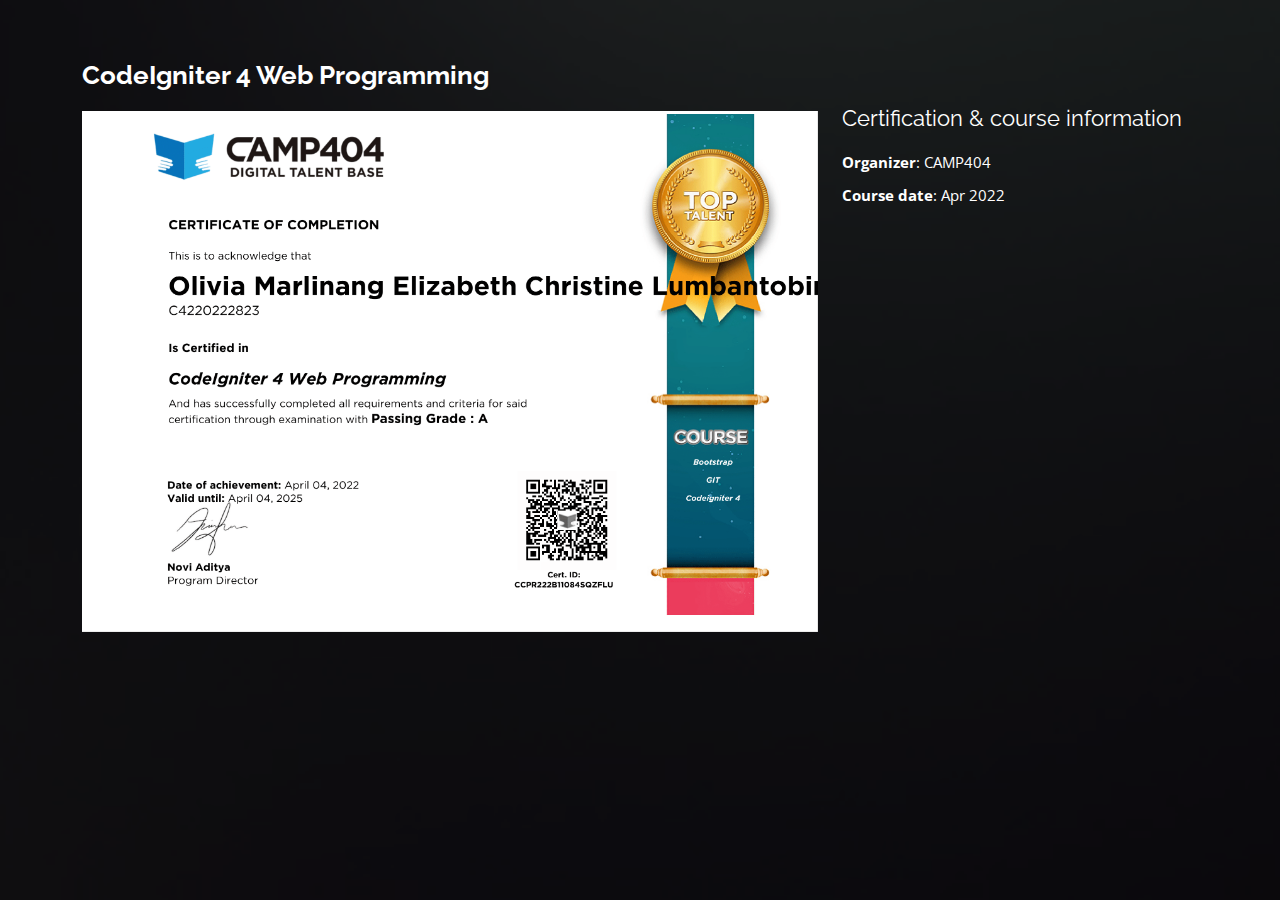
<file: cert-detail-camp404-ci4.html>
<!DOCTYPE html>
<html lang="en">

<head>
  <meta charset="utf-8">
  <meta content="width=device-width, initial-scale=1.0" name="viewport">

  <title>Certification &amp; Course Details - CodeIgniter 4 Web Programming</title>
  <meta content="" name="description">
  <meta content="" name="keywords">

  <!-- Favicons -->
  <link href="assets/img/user.png" rel="icon">

  <!-- Google Fonts -->
  <link href="https://fonts.googleapis.com/css?family=Open+Sans:300,300i,400,400i,600,600i,700,700i|Raleway:300,300i,400,400i,500,500i,600,600i,700,700i|Poppins:300,300i,400,400i,500,500i,600,600i,700,700i" rel="stylesheet">

  <!-- Vendor CSS Files -->
  <link href="assets/vendor/bootstrap/css/bootstrap.min.css" rel="stylesheet">
  <link href="assets/vendor/bootstrap-icons/bootstrap-icons.css" rel="stylesheet">
  <link href="assets/vendor/boxicons/css/boxicons.min.css" rel="stylesheet">
  <link href="assets/vendor/glightbox/css/glightbox.min.css" rel="stylesheet">
  <link href="assets/vendor/remixicon/remixicon.css" rel="stylesheet">
  <link href="assets/vendor/swiper/swiper-bundle.min.css" rel="stylesheet">

  <!-- Template Main CSS File -->
  <link href="assets/css/style.css" rel="stylesheet">

</head>

<body>

  <main id="main">

    <!-- ======= certification Details ======= -->
    <div id="certification-details" class="certification-details">
      <div class="container">

        <div class="row">

          <div class="col-lg-8">
            <h2 class="certification-title">CodeIgniter 4 Web Programming</h2>

            <div class="certification-details-slider swiper">
              <div class="swiper-wrapper align-items-center">

                <div class="swiper-slide">
                  <img src="assets/img/certification/ci4-web-prog.png" alt="" style="width: 100%;">
                </div>

              </div>
              <div class="swiper-pagination"></div>
            </div>

          </div>

          <div class="col-lg-4 certification-info">
            <h3>Certification &amp; course information</h3>
            <ul>
              <li><strong>Organizer</strong>: CAMP404</li>
              <li><strong>Course date</strong>: Apr 2022</li>
            </ul>
          </div>

        </div>

      </div>
    </div><!-- End certification Details -->

  </main><!-- End #main -->

  <div class="credits">
    
  </div>

  <!-- Vendor JS Files -->
  <script src="assets/vendor/purecounter/purecounter_vanilla.js"></script>
  <script src="assets/vendor/bootstrap/js/bootstrap.bundle.min.js"></script>
  <script src="assets/vendor/glightbox/js/glightbox.min.js"></script>
  <script src="assets/vendor/isotope-layout/isotope.pkgd.min.js"></script>
  <script src="assets/vendor/swiper/swiper-bundle.min.js"></script>
  <script src="assets/vendor/waypoints/noframework.waypoints.js"></script>
  <script src="assets/vendor/php-email-form/validate.js"></script>

  <!-- Template Main JS File -->
  <script src="assets/js/main.js"></script>

</body>

</html>
</file>
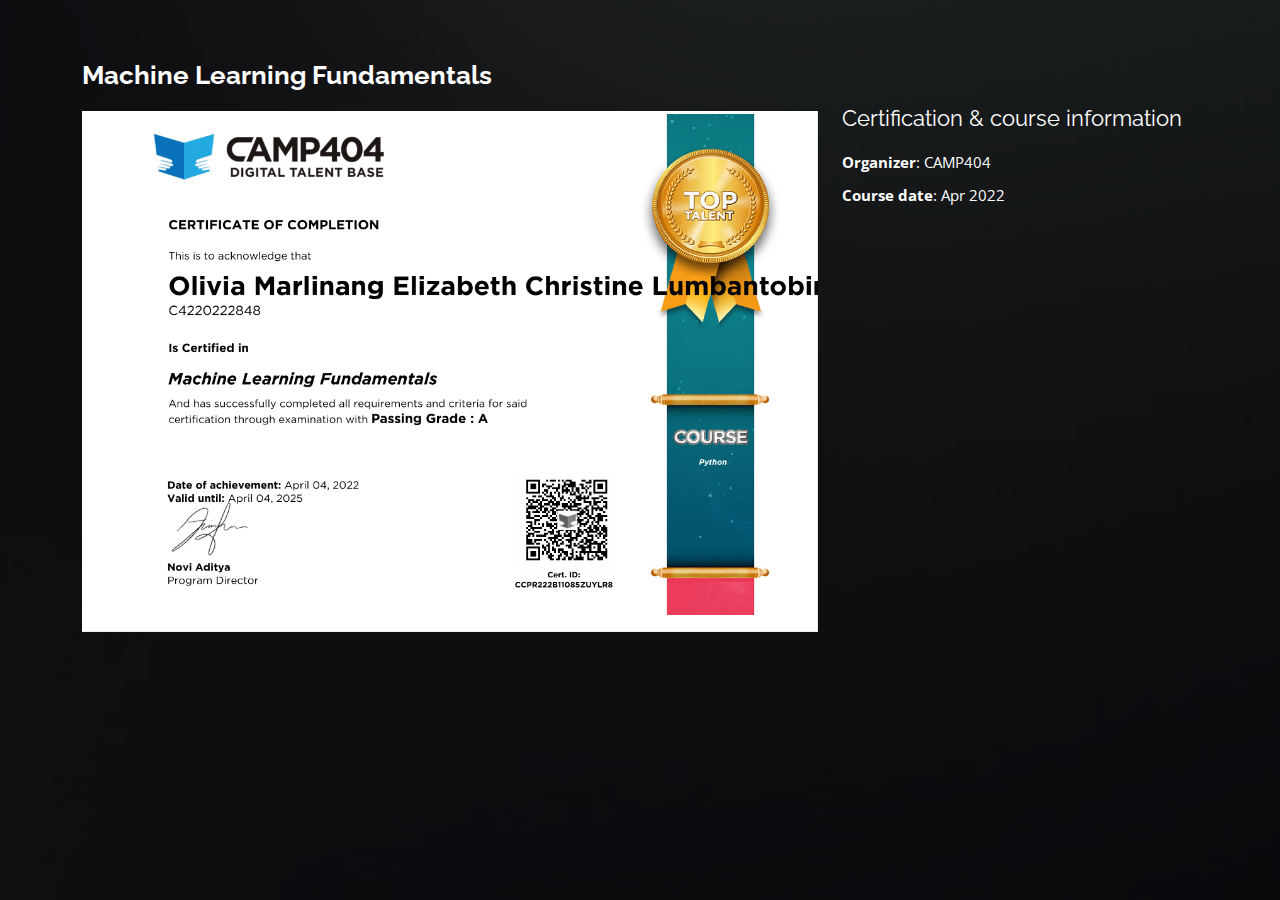
<file: cert-detail-camp404-ml-fund.html>
<!DOCTYPE html>
<html lang="en">

<head>
  <meta charset="utf-8">
  <meta content="width=device-width, initial-scale=1.0" name="viewport">

  <title>Certification &amp; Course Details - Machine Learning Fundamentals</title>
  <meta content="" name="description">
  <meta content="" name="keywords">

  <!-- Favicons -->
  <link href="assets/img/user.png" rel="icon">

  <!-- Google Fonts -->
  <link href="https://fonts.googleapis.com/css?family=Open+Sans:300,300i,400,400i,600,600i,700,700i|Raleway:300,300i,400,400i,500,500i,600,600i,700,700i|Poppins:300,300i,400,400i,500,500i,600,600i,700,700i" rel="stylesheet">

  <!-- Vendor CSS Files -->
  <link href="assets/vendor/bootstrap/css/bootstrap.min.css" rel="stylesheet">
  <link href="assets/vendor/bootstrap-icons/bootstrap-icons.css" rel="stylesheet">
  <link href="assets/vendor/boxicons/css/boxicons.min.css" rel="stylesheet">
  <link href="assets/vendor/glightbox/css/glightbox.min.css" rel="stylesheet">
  <link href="assets/vendor/remixicon/remixicon.css" rel="stylesheet">
  <link href="assets/vendor/swiper/swiper-bundle.min.css" rel="stylesheet">

  <!-- Template Main CSS File -->
  <link href="assets/css/style.css" rel="stylesheet">

</head>

<body>

  <main id="main">

    <!-- ======= certification Details ======= -->
    <div id="certification-details" class="certification-details">
      <div class="container">

        <div class="row">

          <div class="col-lg-8">
            <h2 class="certification-title">Machine Learning Fundamentals</h2>

            <div class="certification-details-slider swiper">
              <div class="swiper-wrapper align-items-center">

                <div class="swiper-slide">
                  <img src="assets/img/certification/ml-fundamentals.png" alt="" style="width: 100%;">
                </div>

              </div>
              <div class="swiper-pagination"></div>
            </div>

          </div>

          <div class="col-lg-4 certification-info">
            <h3>Certification &amp; course information</h3>
            <ul>
              <li><strong>Organizer</strong>: CAMP404</li>
              <li><strong>Course date</strong>: Apr 2022</li>
            </ul>
          </div>

        </div>

      </div>
    </div><!-- End certification Details -->

  </main><!-- End #main -->

  <div class="credits">
    
  </div>

  <!-- Vendor JS Files -->
  <script src="assets/vendor/purecounter/purecounter_vanilla.js"></script>
  <script src="assets/vendor/bootstrap/js/bootstrap.bundle.min.js"></script>
  <script src="assets/vendor/glightbox/js/glightbox.min.js"></script>
  <script src="assets/vendor/isotope-layout/isotope.pkgd.min.js"></script>
  <script src="assets/vendor/swiper/swiper-bundle.min.js"></script>
  <script src="assets/vendor/waypoints/noframework.waypoints.js"></script>
  <script src="assets/vendor/php-email-form/validate.js"></script>

  <!-- Template Main JS File -->
  <script src="assets/js/main.js"></script>

</body>

</html>
</file>
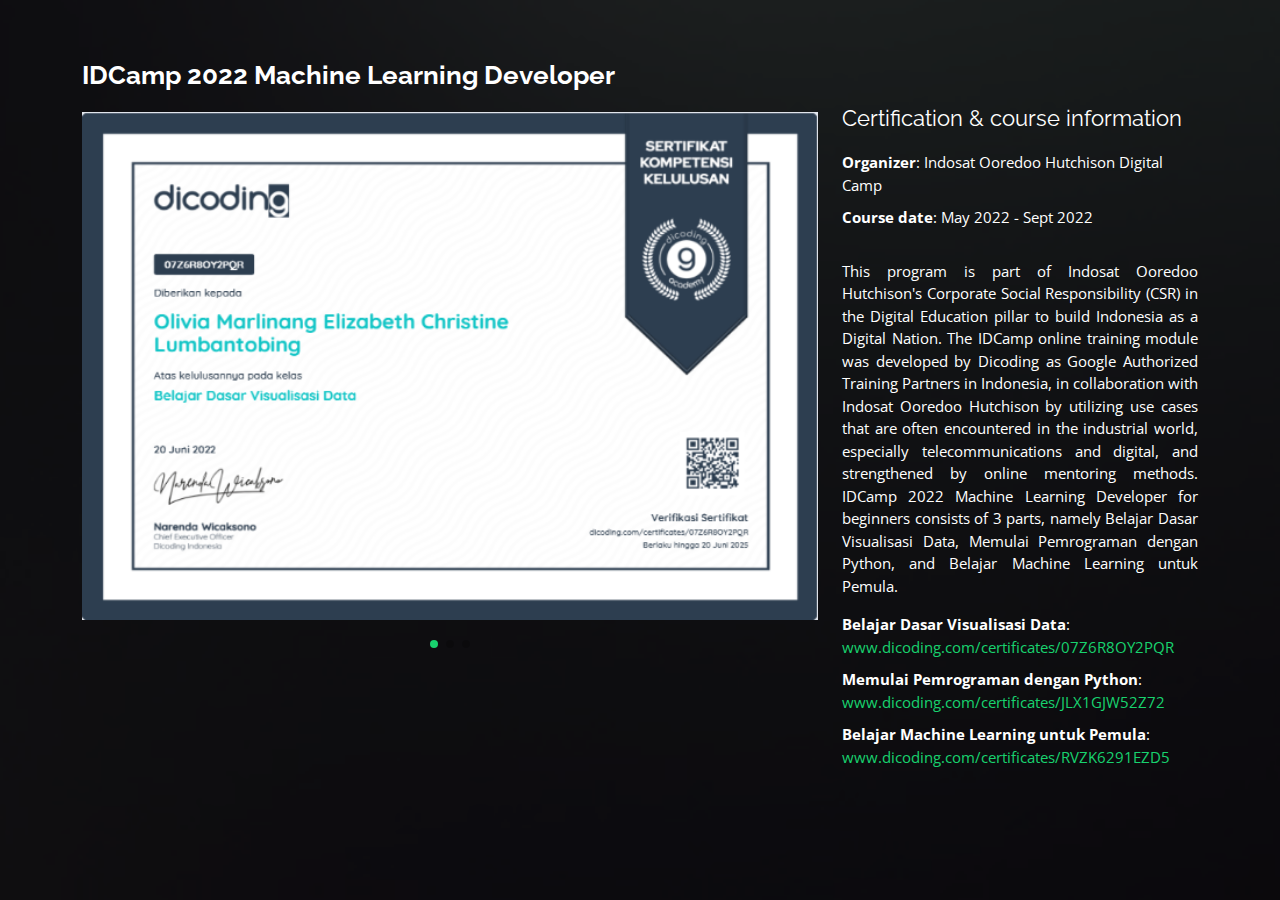
<file: cert-detail-idcampML.html>
<!DOCTYPE html>
<html lang="en">

<head>
  <meta charset="utf-8">
  <meta content="width=device-width, initial-scale=1.0" name="viewport">

  <title>Certification &amp; Course Details - IDCamp 2022 Machine Learning Developer</title>
  <meta content="" name="description">
  <meta content="" name="keywords">

  <!-- Favicons -->
  <link href="assets/img/user.png" rel="icon">

  <!-- Google Fonts -->
  <link href="https://fonts.googleapis.com/css?family=Open+Sans:300,300i,400,400i,600,600i,700,700i|Raleway:300,300i,400,400i,500,500i,600,600i,700,700i|Poppins:300,300i,400,400i,500,500i,600,600i,700,700i" rel="stylesheet">

  <!-- Vendor CSS Files -->
  <link href="assets/vendor/bootstrap/css/bootstrap.min.css" rel="stylesheet">
  <link href="assets/vendor/bootstrap-icons/bootstrap-icons.css" rel="stylesheet">
  <link href="assets/vendor/boxicons/css/boxicons.min.css" rel="stylesheet">
  <link href="assets/vendor/glightbox/css/glightbox.min.css" rel="stylesheet">
  <link href="assets/vendor/remixicon/remixicon.css" rel="stylesheet">
  <link href="assets/vendor/swiper/swiper-bundle.min.css" rel="stylesheet">

  <!-- Template Main CSS File -->
  <link href="assets/css/style.css" rel="stylesheet">

</head>

<body>

  <main id="main">

    <!-- ======= certification Details ======= -->
    <div id="certification-details" class="certification-details">
      <div class="container">

        <div class="row">

          <div class="col-lg-8">
            <h2 class="certification-title">IDCamp 2022 Machine Learning Developer</h2>

            <div class="certification-details-slider swiper">
              <div class="swiper-wrapper align-items-center">

                <div class="swiper-slide">
                  <img src="assets/img/certification/belajar-dasar-visualisasi-data.png" alt="" style="width: 100%;">
                </div>

                <div class="swiper-slide">
                  <img src="assets/img/certification/memulai-pemrograman-dengan-python.png" alt="" style="width: 100%;">
                </div>

                <div class="swiper-slide">
                  <img src="assets/img/certification/belajar-machine-learning-untuk-pemula.png" alt="" style="width: 100%;">
                </div>

              </div>
              <div class="swiper-pagination"></div>
            </div>

          </div>

          <div class="col-lg-4 certification-info">
            <h3>Certification &amp; course information</h3>
            <ul>
              <li><strong>Organizer</strong>: Indosat Ooredoo Hutchison Digital Camp</li>
              <li><strong>Course date</strong>: May 2022 - Sept 2022</li>
            </ul>

            <p>
              This program is part of Indosat Ooredoo Hutchison's Corporate Social Responsibility (CSR) in the Digital Education pillar to build Indonesia as a Digital Nation. The IDCamp online training module was developed by Dicoding as Google Authorized Training Partners in Indonesia, in collaboration with Indosat Ooredoo Hutchison by utilizing use cases that are often encountered in the industrial world, especially telecommunications and digital, and strengthened by online mentoring methods.
              IDCamp 2022 Machine Learning Developer for beginners consists of 3 parts, namely Belajar Dasar Visualisasi Data, Memulai Pemrograman dengan Python, and Belajar Machine Learning untuk Pemula. 
              <ul>
                <li><strong>Belajar Dasar Visualisasi Data</strong>: <a href="https://www.dicoding.com/certificates/07Z6R8OY2PQR">www.dicoding.com/certificates/07Z6R8OY2PQR</a></li>
                <li><strong>Memulai Pemrograman dengan Python</strong>: <a href="https://www.dicoding.com/certificates/JLX1GJW52Z72">www.dicoding.com/certificates/JLX1GJW52Z72</a></li>
                <li><strong>Belajar Machine Learning untuk Pemula</strong>: <a href="https://www.dicoding.com/certificates/RVZK6291EZD5">www.dicoding.com/certificates/RVZK6291EZD5</a></li>
              </ul>
            </p>
          </div>

        </div>

      </div>
    </div><!-- End certification Details -->

  </main><!-- End #main -->

  <div class="credits">
    
  </div>

  <!-- Vendor JS Files -->
  <script src="assets/vendor/purecounter/purecounter_vanilla.js"></script>
  <script src="assets/vendor/bootstrap/js/bootstrap.bundle.min.js"></script>
  <script src="assets/vendor/glightbox/js/glightbox.min.js"></script>
  <script src="assets/vendor/isotope-layout/isotope.pkgd.min.js"></script>
  <script src="assets/vendor/swiper/swiper-bundle.min.js"></script>
  <script src="assets/vendor/waypoints/noframework.waypoints.js"></script>
  <script src="assets/vendor/php-email-form/validate.js"></script>

  <!-- Template Main JS File -->
  <script src="assets/js/main.js"></script>

</body>

</html>
</file>
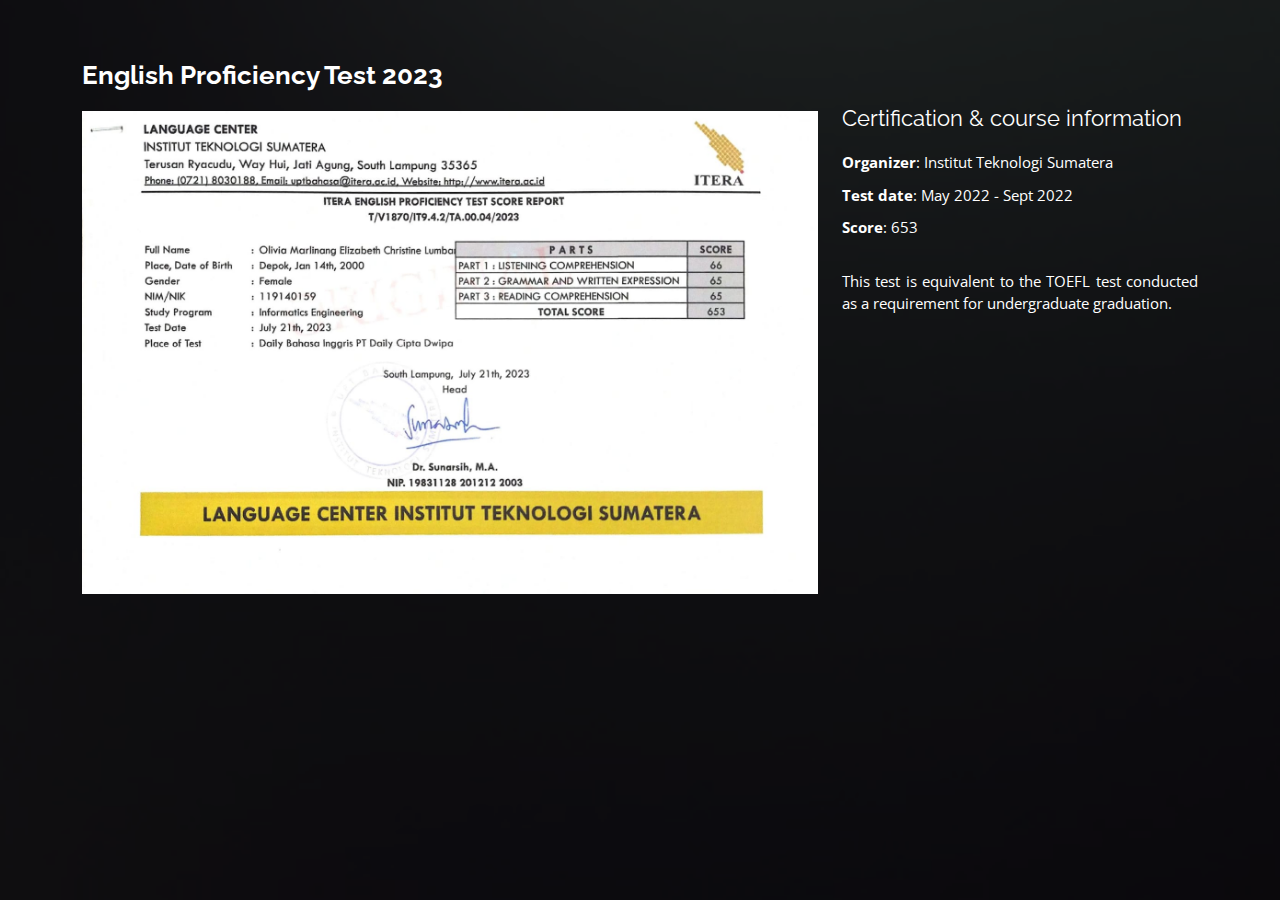
<file: cert-detail-toefl.html>
<!DOCTYPE html>
<html lang="en">

<head>
  <meta charset="utf-8">
  <meta content="width=device-width, initial-scale=1.0" name="viewport">

  <title>Certification &amp; Course Details - English Proficiency Test 2023</title>
  <meta content="" name="description">
  <meta content="" name="keywords">

  <!-- Favicons -->
  <link href="assets/img/user.png" rel="icon">

  <!-- Google Fonts -->
  <link href="https://fonts.googleapis.com/css?family=Open+Sans:300,300i,400,400i,600,600i,700,700i|Raleway:300,300i,400,400i,500,500i,600,600i,700,700i|Poppins:300,300i,400,400i,500,500i,600,600i,700,700i" rel="stylesheet">

  <!-- Vendor CSS Files -->
  <link href="assets/vendor/bootstrap/css/bootstrap.min.css" rel="stylesheet">
  <link href="assets/vendor/bootstrap-icons/bootstrap-icons.css" rel="stylesheet">
  <link href="assets/vendor/boxicons/css/boxicons.min.css" rel="stylesheet">
  <link href="assets/vendor/glightbox/css/glightbox.min.css" rel="stylesheet">
  <link href="assets/vendor/remixicon/remixicon.css" rel="stylesheet">
  <link href="assets/vendor/swiper/swiper-bundle.min.css" rel="stylesheet">

  <!-- Template Main CSS File -->
  <link href="assets/css/style.css" rel="stylesheet">

</head>

<body>

  <main id="main">

    <!-- ======= certification Details ======= -->
    <div id="certification-details" class="certification-details">
      <div class="container">

        <div class="row">

          <div class="col-lg-8">
            <h2 class="certification-title">English Proficiency Test 2023</h2>

            <div class="certification-details-slider swiper">
              <div class="swiper-wrapper align-items-center">

                <div class="swiper-slide">
                  <img src="assets/img/certification/english-proficiency-test-2023.jpeg" alt="" style="width: 100%;">
                </div>

              </div>
              <div class="swiper-pagination"></div>
            </div>

          </div>

          <div class="col-lg-4 certification-info">
            <h3>Certification &amp; course information</h3>
            <ul>
              <li><strong>Organizer</strong>: Institut Teknologi Sumatera</li>
              <li><strong>Test date</strong>: May 2022 - Sept 2022</li>
              <li><strong>Score</strong>: 653</li>
            </ul>

            <p>
              This test is equivalent to the TOEFL test conducted as a requirement for undergraduate graduation.
            </p>
          </div>

        </div>

      </div>
    </div><!-- End certification Details -->

  </main><!-- End #main -->

  <div class="credits">
    
  </div>

  <!-- Vendor JS Files -->
  <script src="assets/vendor/purecounter/purecounter_vanilla.js"></script>
  <script src="assets/vendor/bootstrap/js/bootstrap.bundle.min.js"></script>
  <script src="assets/vendor/glightbox/js/glightbox.min.js"></script>
  <script src="assets/vendor/isotope-layout/isotope.pkgd.min.js"></script>
  <script src="assets/vendor/swiper/swiper-bundle.min.js"></script>
  <script src="assets/vendor/waypoints/noframework.waypoints.js"></script>
  <script src="assets/vendor/php-email-form/validate.js"></script>

  <!-- Template Main JS File -->
  <script src="assets/js/main.js"></script>

</body>

</html>
</file>
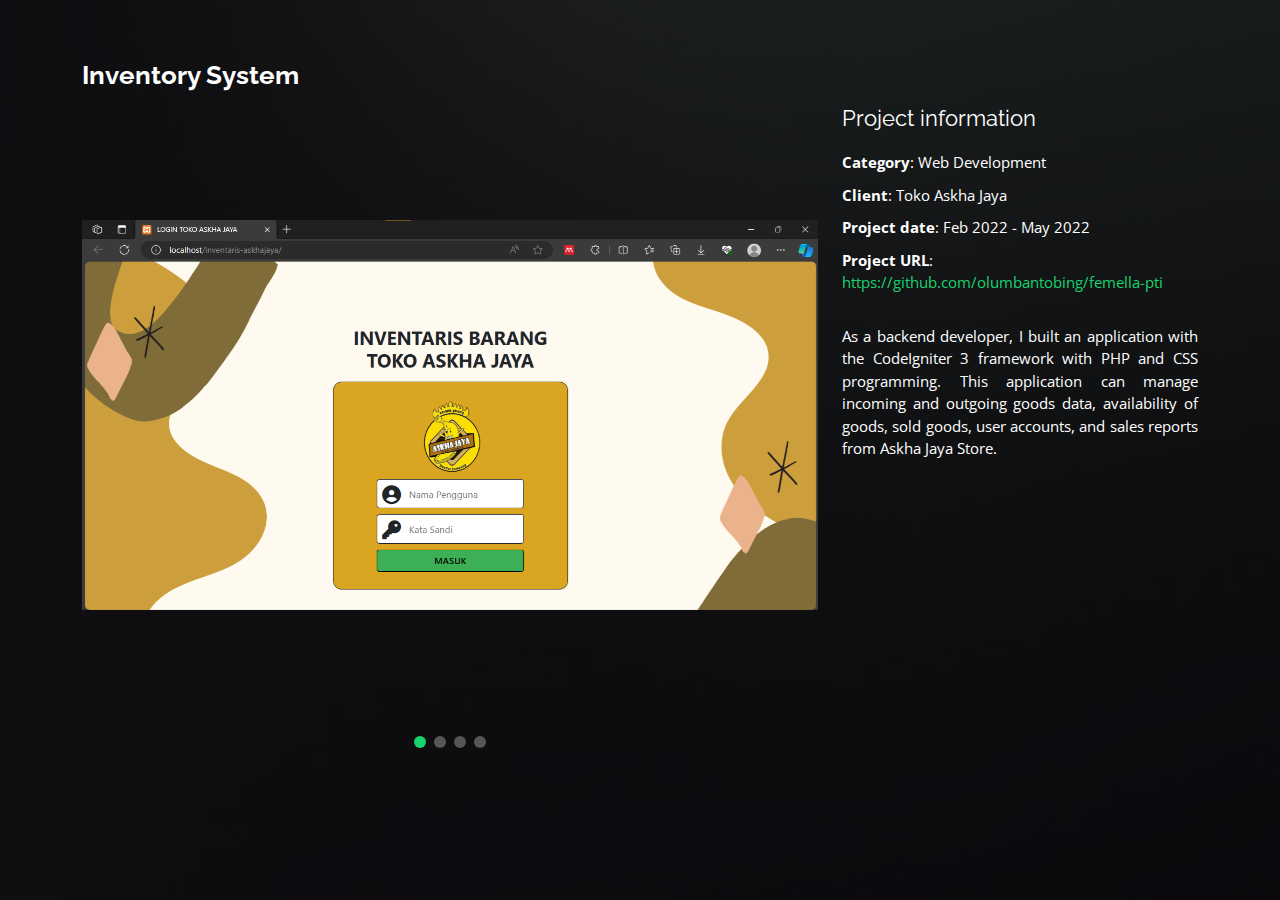
<file: port-detail-askha.html>
<!DOCTYPE html>
<html lang="en">

<head>
  <meta charset="utf-8">
  <meta content="width=device-width, initial-scale=1.0" name="viewport">

  <title>Portfolio Details - Inventory System</title>
  <meta content="" name="description">
  <meta content="" name="keywords">

  <!-- Favicons -->
  <link href="assets/img/favicon.png" rel="icon">
  <link href="assets/img/apple-touch-icon.png" rel="apple-touch-icon">

  <!-- Google Fonts -->
  <link href="https://fonts.googleapis.com/css?family=Open+Sans:300,300i,400,400i,600,600i,700,700i|Raleway:300,300i,400,400i,500,500i,600,600i,700,700i|Poppins:300,300i,400,400i,500,500i,600,600i,700,700i" rel="stylesheet">

  <!-- Vendor CSS Files -->
  <link href="assets/vendor/bootstrap/css/bootstrap.min.css" rel="stylesheet">
  <link href="assets/vendor/bootstrap-icons/bootstrap-icons.css" rel="stylesheet">
  <link href="assets/vendor/boxicons/css/boxicons.min.css" rel="stylesheet">
  <link href="assets/vendor/glightbox/css/glightbox.min.css" rel="stylesheet">
  <link href="assets/vendor/remixicon/remixicon.css" rel="stylesheet">
  <link href="assets/vendor/swiper/swiper-bundle.min.css" rel="stylesheet">

  <!-- Template Main CSS File -->
  <link href="assets/css/style.css" rel="stylesheet">

</head>

<body>

  <main id="main">

    <!-- ======= Portfolio Details ======= -->
    <div id="portfolio-details" class="portfolio-details">
      <div class="container">

        <div class="row">

          <div class="col-lg-8">
            <h2 class="portfolio-title">Inventory System</h2>

            <div class="portfolio-details-slider swiper">
              <div class="swiper-wrapper align-items-center">

                <div class="swiper-slide">
                  <img src="assets/img/portfolio/portfolio-askha.png" alt="" style="width: 100%;">
                </div>

                <div class="swiper-slide">
                  <img src="assets/img/portfolio/portfolio-askha-det-1.png" alt="" style="width: 100%;">
                </div>

                <div class="swiper-slide">
                  <img src="assets/img/portfolio/portfolio-askha-det-2.png" alt="" style="width: 100%;">
                </div>

                <div class="swiper-slide">
                  <img src="assets/img/portfolio/portfolio-askha-det-3.png" alt="" style="width: 100%;">
                </div>

              </div>
              <div class="swiper-pagination"></div>
            </div>

          </div>

          <div class="col-lg-4 portfolio-info">
            <h3>Project information</h3>
            <ul>
              <li><strong>Category</strong>: Web Development</li>
              <li><strong>Client</strong>: Toko Askha Jaya</li>
              <li><strong>Project date</strong>: Feb 2022 - May 2022</li>
              <li><strong>Project URL</strong>: <a href="#">https://github.com/olumbantobing/femella-pti</a></li>
            </ul>

            <p>
                As a backend developer, I built an application with the CodeIgniter 3 framework with PHP and CSS 
                programming. This application can manage incoming and outgoing goods data, availability of goods, 
                sold goods, user accounts, and sales reports from Askha Jaya Store.
            </p>
          </div>

        </div>

      </div>
    </div><!-- End Portfolio Details -->

  </main><!-- End #main -->

  <div class="credits">
    
  </div>

  <!-- Vendor JS Files -->
  <script src="assets/vendor/purecounter/purecounter_vanilla.js"></script>
  <script src="assets/vendor/bootstrap/js/bootstrap.bundle.min.js"></script>
  <script src="assets/vendor/glightbox/js/glightbox.min.js"></script>
  <script src="assets/vendor/isotope-layout/isotope.pkgd.min.js"></script>
  <script src="assets/vendor/swiper/swiper-bundle.min.js"></script>
  <script src="assets/vendor/waypoints/noframework.waypoints.js"></script>
  <script src="assets/vendor/php-email-form/validate.js"></script>

  <!-- Template Main JS File -->
  <script src="assets/js/main.js"></script>

</body>

</html>
</file>
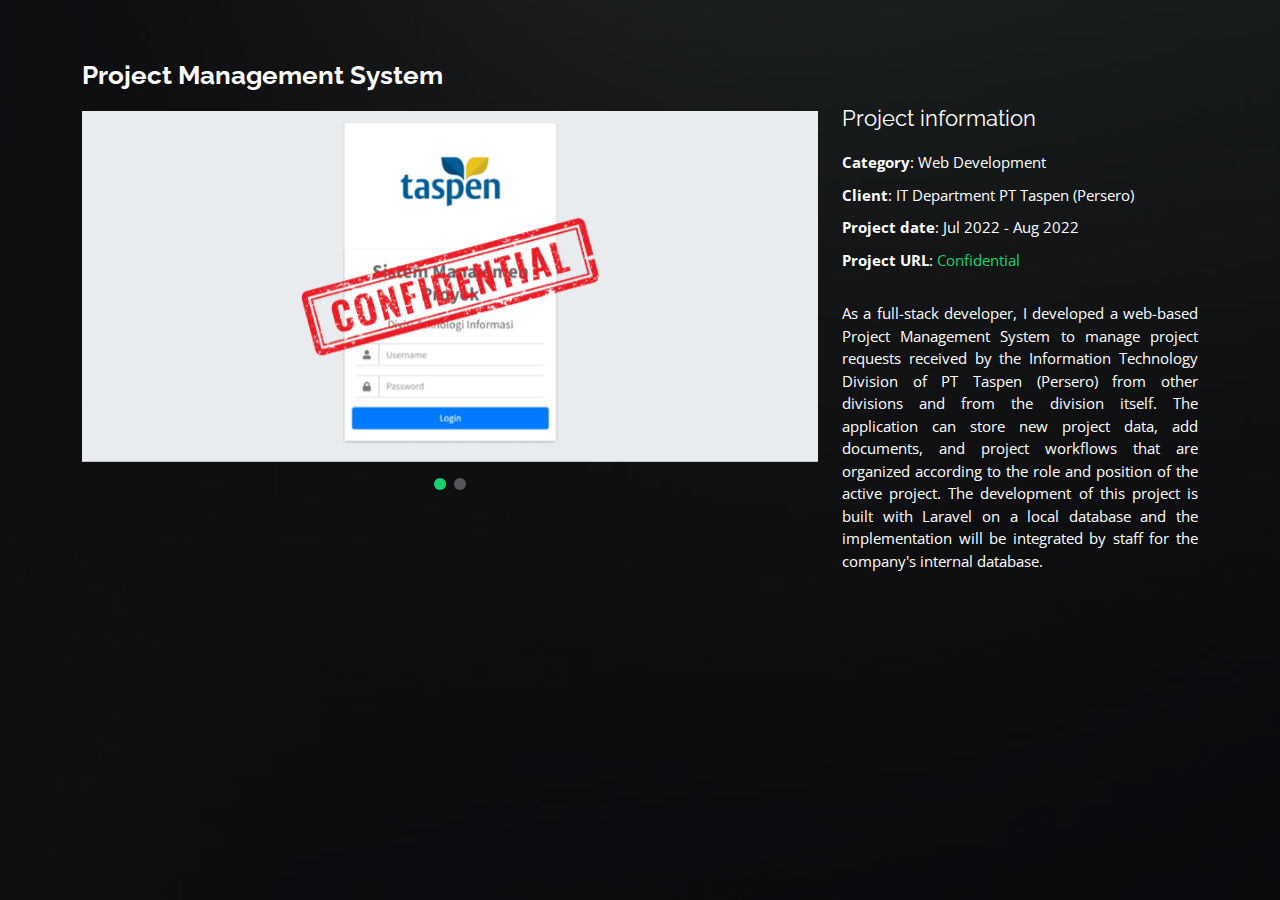
<file: port-detail-taspen.html>
<!DOCTYPE html>
<html lang="en">

<head>
  <meta charset="utf-8">
  <meta content="width=device-width, initial-scale=1.0" name="viewport">

  <title>Portfolio Details - Project Management System</title>
  <meta content="" name="description">
  <meta content="" name="keywords">

  <!-- Favicons -->
  <link href="assets/img/favicon.png" rel="icon">
  <link href="assets/img/apple-touch-icon.png" rel="apple-touch-icon">

  <!-- Google Fonts -->
  <link href="https://fonts.googleapis.com/css?family=Open+Sans:300,300i,400,400i,600,600i,700,700i|Raleway:300,300i,400,400i,500,500i,600,600i,700,700i|Poppins:300,300i,400,400i,500,500i,600,600i,700,700i" rel="stylesheet">

  <!-- Vendor CSS Files -->
  <link href="assets/vendor/bootstrap/css/bootstrap.min.css" rel="stylesheet">
  <link href="assets/vendor/bootstrap-icons/bootstrap-icons.css" rel="stylesheet">
  <link href="assets/vendor/boxicons/css/boxicons.min.css" rel="stylesheet">
  <link href="assets/vendor/glightbox/css/glightbox.min.css" rel="stylesheet">
  <link href="assets/vendor/remixicon/remixicon.css" rel="stylesheet">
  <link href="assets/vendor/swiper/swiper-bundle.min.css" rel="stylesheet">

  <!-- Template Main CSS File -->
  <link href="assets/css/style.css" rel="stylesheet">

</head>

<body>

  <main id="main">

    <!-- ======= Portfolio Details ======= -->
    <div id="portfolio-details" class="portfolio-details">
      <div class="container">

        <div class="row">

          <div class="col-lg-8">
            <h2 class="portfolio-title">Project Management System</h2>

            <div class="portfolio-details-slider swiper">
              <div class="swiper-wrapper align-items-center">

                <div class="swiper-slide">
                  <img src="assets/img/portfolio/portfolio-taspen.png" alt="" style="width: 100%;">
                </div>

                <div class="swiper-slide">
                  <img src="assets/img/portfolio/portfolio-taspen-det-1.png" alt="" style="width: 100%;">
                </div>
                
              </div>
              <div class="swiper-pagination"></div>
            </div>

          </div>

          <div class="col-lg-4 portfolio-info">
            <h3>Project information</h3>
            <ul>
              <li><strong>Category</strong>: Web Development</li>
              <li><strong>Client</strong>: IT Department PT Taspen (Persero)</li>
              <li><strong>Project date</strong>: Jul 2022 - Aug 2022</li>
              <li><strong>Project URL</strong>: <a href="#">Confidential</a></li>
            </ul>

            <p>
                As a full-stack developer, I developed a web-based Project Management System to manage project 
requests received by the Information Technology Division of PT Taspen (Persero) from other 
divisions and from the division itself. The application can store new project data, add documents, 
and project workflows that are organized according to the role and position of the active project. The 
development of this project is built with Laravel on a local database and the implementation will be 
integrated by staff for the company's internal database.
            </p>
          </div>

        </div>

      </div>
    </div><!-- End Portfolio Details -->

  </main><!-- End #main -->

  <div class="credits">
    
  </div>

  <!-- Vendor JS Files -->
  <script src="assets/vendor/purecounter/purecounter_vanilla.js"></script>
  <script src="assets/vendor/bootstrap/js/bootstrap.bundle.min.js"></script>
  <script src="assets/vendor/glightbox/js/glightbox.min.js"></script>
  <script src="assets/vendor/isotope-layout/isotope.pkgd.min.js"></script>
  <script src="assets/vendor/swiper/swiper-bundle.min.js"></script>
  <script src="assets/vendor/waypoints/noframework.waypoints.js"></script>
  <script src="assets/vendor/php-email-form/validate.js"></script>

  <!-- Template Main JS File -->
  <script src="assets/js/main.js"></script>

</body>

</html>
</file>
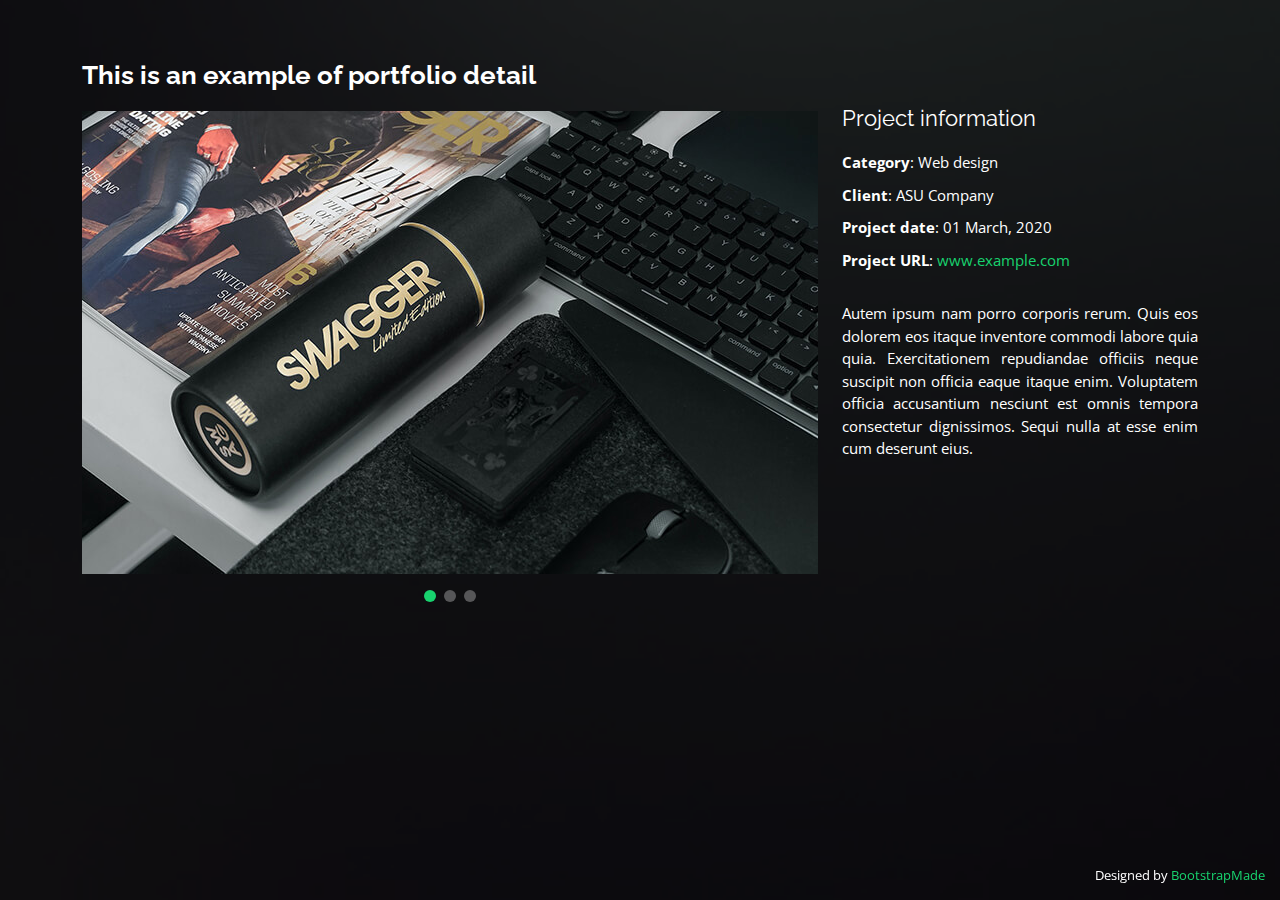
<file: portfolio-details.html>
<!DOCTYPE html>
<html lang="en">

<head>
  <meta charset="utf-8">
  <meta content="width=device-width, initial-scale=1.0" name="viewport">

  <title>Portfolio Details - Personal Bootstrap Template</title>
  <meta content="" name="description">
  <meta content="" name="keywords">

  <!-- Favicons -->
  <link href="assets/img/favicon.png" rel="icon">
  <link href="assets/img/apple-touch-icon.png" rel="apple-touch-icon">

  <!-- Google Fonts -->
  <link href="https://fonts.googleapis.com/css?family=Open+Sans:300,300i,400,400i,600,600i,700,700i|Raleway:300,300i,400,400i,500,500i,600,600i,700,700i|Poppins:300,300i,400,400i,500,500i,600,600i,700,700i" rel="stylesheet">

  <!-- Vendor CSS Files -->
  <link href="assets/vendor/bootstrap/css/bootstrap.min.css" rel="stylesheet">
  <link href="assets/vendor/bootstrap-icons/bootstrap-icons.css" rel="stylesheet">
  <link href="assets/vendor/boxicons/css/boxicons.min.css" rel="stylesheet">
  <link href="assets/vendor/glightbox/css/glightbox.min.css" rel="stylesheet">
  <link href="assets/vendor/remixicon/remixicon.css" rel="stylesheet">
  <link href="assets/vendor/swiper/swiper-bundle.min.css" rel="stylesheet">

  <!-- Template Main CSS File -->
  <link href="assets/css/style.css" rel="stylesheet">

  <!-- =======================================================
  * Template Name: Personal
  * Updated: Sep 18 2023 with Bootstrap v5.3.2
  * Template URL: https://bootstrapmade.com/personal-free-resume-bootstrap-template/
  * Author: BootstrapMade.com
  * License: https://bootstrapmade.com/license/
  ======================================================== -->
</head>

<body>

  <main id="main">

    <!-- ======= Portfolio Details ======= -->
    <div id="portfolio-details" class="portfolio-details">
      <div class="container">

        <div class="row">

          <div class="col-lg-8">
            <h2 class="portfolio-title">This is an example of portfolio detail</h2>

            <div class="portfolio-details-slider swiper">
              <div class="swiper-wrapper align-items-center">

                <div class="swiper-slide">
                  <img src="assets/img/portfolio/portfolio-details-1.jpg" alt="">
                </div>

                <div class="swiper-slide">
                  <img src="assets/img/portfolio/portfolio-details-2.jpg" alt="">
                </div>

                <div class="swiper-slide">
                  <img src="assets/img/portfolio/portfolio-details-3.jpg" alt="">
                </div>

              </div>
              <div class="swiper-pagination"></div>
            </div>

          </div>

          <div class="col-lg-4 portfolio-info">
            <h3>Project information</h3>
            <ul>
              <li><strong>Category</strong>: Web design</li>
              <li><strong>Client</strong>: ASU Company</li>
              <li><strong>Project date</strong>: 01 March, 2020</li>
              <li><strong>Project URL</strong>: <a href="#">www.example.com</a></li>
            </ul>

            <p>
              Autem ipsum nam porro corporis rerum. Quis eos dolorem eos itaque inventore commodi labore quia quia. Exercitationem repudiandae officiis neque suscipit non officia eaque itaque enim. Voluptatem officia accusantium nesciunt est omnis tempora consectetur dignissimos. Sequi nulla at esse enim cum deserunt eius.
            </p>
          </div>

        </div>

      </div>
    </div><!-- End Portfolio Details -->

  </main><!-- End #main -->

  <div class="credits">
    <!-- All the links in the footer should remain intact. -->
    <!-- You can delete the links only if you purchased the pro version. -->
    <!-- Licensing information: https://bootstrapmade.com/license/ -->
    <!-- Purchase the pro version with working PHP/AJAX contact form: https://bootstrapmade.com/personal-free-resume-bootstrap-template/ -->
    Designed by <a href="https://bootstrapmade.com/">BootstrapMade</a>
  </div>

  <!-- Vendor JS Files -->
  <script src="assets/vendor/purecounter/purecounter_vanilla.js"></script>
  <script src="assets/vendor/bootstrap/js/bootstrap.bundle.min.js"></script>
  <script src="assets/vendor/glightbox/js/glightbox.min.js"></script>
  <script src="assets/vendor/isotope-layout/isotope.pkgd.min.js"></script>
  <script src="assets/vendor/swiper/swiper-bundle.min.js"></script>
  <script src="assets/vendor/waypoints/noframework.waypoints.js"></script>
  <script src="assets/vendor/php-email-form/validate.js"></script>

  <!-- Template Main JS File -->
  <script src="assets/js/main.js"></script>

</body>

</html>
</file>
<file: assets/css/style.css>
body {
  font-family: "Open Sans", sans-serif;
  background-color: #040404;
  color: #fff;
  position: relative;
  background: transparent;
}

body::before {
  content: "";
  position: fixed;
  background: #040404 url("../img/pic04.jpg") top right no-repeat;
  background-size: cover;
  left: 0;
  right: 0;
  top: 0;
  height: 100vh;
  z-index: -1;
}

@media (min-width: 1024px) {
  body::before {
    background-attachment: fixed;
  }
}

a {
  color: #18d26e;
  text-decoration: none;
}

a:hover {
  color: #35e888;
  text-decoration: none;
}

p {
  text-align: justify;
  text-justify: inter-word;
}

h1,
h2,
h3,
h4,
h5,
h6 {
  font-family: "Raleway", sans-serif;
}

/*--------------------------------------------------------------
# Header
--------------------------------------------------------------*/
#header {
  transition: ease-in-out 0.3s;
  position: relative;
  height: 100vh;
  display: flex;
  align-items: center;
  z-index: 997;
  overflow-y: auto;
}

#header * {
  transition: ease-in-out 0.3s;
}

#header h1 {
  font-size: 48px;
  margin: 0;
  padding: 0;
  line-height: 1;
  font-weight: 700;
  font-family: "Poppins", sans-serif;
}

#header h1 a,
#header h1 a:hover {
  color: #fff;
  line-height: 1;
  display: inline-block;
}

#header h2 {
  font-size: 24px;
  margin-top: 20px;
  color: rgba(255, 255, 255, 0.8);
}

#header h2 span {
  color: #fff;
  border-bottom: 2px solid #18d26e;
  padding-bottom: 6px;
}

#header img {
  padding: 0;
  margin: 0;
}

#header .social-links {
  margin-top: 40px;
  display: flex;
}

#header .social-links a {
  font-size: 16px;
  display: flex;
  justify-content: center;
  align-items: center;
  background: rgba(255, 255, 255, 0.1);
  color: #fff;
  line-height: 1;
  margin-right: 8px;
  border-radius: 50%;
  width: 40px;
  height: 40px;
}

#header .social-links a:hover {
  background: #18d26e;
}

@media (max-width: 992px) {
  #header h1 {
    font-size: 36px;
  }

  #header h2 {
    font-size: 20px;
    line-height: 30px;
  }

  #header .social-links {
    margin-top: 15px;
  }

  #header .container {
    display: flex;
    flex-direction: column;
    align-items: center;
  }
}

/* Header Top */
#header.header-top {
  height: 80px;
  position: fixed;
  left: 0;
  top: 0;
  right: 0;
  background: rgba(0, 0, 0, 0.9);
}

#header.header-top .social-links,
#header.header-top h2 {
  display: none;
}

#header.header-top h1 {
  margin-right: auto;
  font-size: 36px;
}

#header.header-top img {
  max-height: 60px;
  margin-right: 20px !important;
}

#header.header-top .container {
  display: flex;
  align-items: center;
}

#header.header-top .navbar {
  margin: 0;
}

@media (max-width: 768px) {
  #header.header-top {
    height: 60px;
  }

  #header.header-top h1 {
    font-size: 26px;
  }
}

/*--------------------------------------------------------------
# Navigation Menu
--------------------------------------------------------------*/
/**
* Desktop Navigation 
*/
.navbar {
  padding: 0;
  margin-top: 35px;
}

.navbar ul {
  margin: 0;
  padding: 0;
  display: flex;
  list-style: none;
  align-items: center;
}

.navbar li {
  position: relative;
}

.navbar li+li {
  margin-left: 30px;
}

.navbar a,
.navbar a:focus {
  display: flex;
  align-items: center;
  justify-content: space-between;
  padding: 0;
  font-family: "Poppins", sans-serif;
  font-size: 16px;
  font-weight: 400;
  color: rgba(255, 255, 255, 0.7);
  white-space: nowrap;
  transition: 0.3s;
}

.navbar a i,
.navbar a:focus i {
  font-size: 12px;
  line-height: 0;
  margin-left: 5px;
}

.navbar a:before {
  content: "";
  position: absolute;
  width: 0;
  height: 2px;
  bottom: -4px;
  left: 0;
  background-color: #18d26e;
  visibility: hidden;
  width: 0px;
  transition: all 0.3s ease-in-out 0s;
}

.navbar a:hover:before,
.navbar li:hover>a:before,
.navbar .active:before {
  visibility: visible;
  width: 25px;
}

.navbar a:hover,
.navbar .active,
.navbar .active:focus,
.navbar li:hover>a {
  color: #fff;
}

/**
* Mobile Navigation 
*/
.mobile-nav-toggle {
  color: #fff;
  font-size: 28px;
  cursor: pointer;
  display: none;
  line-height: 0;
  transition: 0.5s;
  position: fixed;
  right: 15px;
  top: 15px;
}

@media (max-width: 991px) {
  .mobile-nav-toggle {
    display: block;
  }

  .navbar ul {
    display: none;
  }
}

.navbar-mobile {
  position: fixed;
  overflow: hidden;
  top: 0;
  right: 0;
  left: 0;
  bottom: 0;
  background: rgba(0, 0, 0, 0.9);
  transition: 0.3s;
  z-index: 999;
  margin-top: 0;
}

.navbar-mobile .mobile-nav-toggle {
  position: absolute;
  top: 15px;
  right: 15px;
}

.navbar-mobile ul {
  display: block;
  position: absolute;
  top: 55px;
  right: 15px;
  bottom: 45px;
  left: 15px;
  padding: 10px 0;
  overflow-y: auto;
  transition: 0.3s;
  border: 2px solid rgba(255, 255, 255, 0.2);
}

.navbar-mobile li {
  padding: 12px 20px;
}

.navbar-mobile li+li {
  margin: 0;
}

.navbar-mobile a,
.navbar-mobile a:focus {
  font-size: 16px;
  position: relative;
}

/*--------------------------------------------------------------
# Sections General
--------------------------------------------------------------*/
section {
  overflow: hidden;
  position: absolute;
  width: 100%;
  top: 140px;
  bottom: 100%;
  opacity: 0;
  transition: ease-in-out 0.4s;
  z-index: 2;
}

section.section-show {
  top: 100px;
  bottom: auto;
  opacity: 1;
  padding-bottom: 45px;
}

section .container {
  background: rgba(0, 0, 0, 0.9);
  padding: 30px;
}

@media (max-width: 768px) {
  section {
    top: 120px;
  }

  section.section-show {
    top: 80px;
  }
}

.section-title h2 {
  font-size: 14px;
  font-weight: 500;
  padding: 0;
  line-height: 1px;
  margin: 0 0 20px 0;
  letter-spacing: 2px;
  text-transform: uppercase;
  color: #aaaaaa;
  font-family: "Poppins", sans-serif;
}

.section-title h2::after {
  content: "";
  width: 120px;
  height: 1px;
  display: inline-block;
  background: #4ceb95;
  margin: 4px 10px;
}

.section-title p {
  margin: 0;
  margin: -15px 0 15px 0;
  font-size: 36px;
  font-weight: 700;
  text-transform: uppercase;
  font-family: "Poppins", sans-serif;
  color: #fff;
}

/*--------------------------------------------------------------
# About
--------------------------------------------------------------*/
.about-me .content h3 {
  font-weight: 700;
  font-size: 26px;
  color: #18d26e;
}

.about-me .content ul {
  list-style: none;
  padding: 0;
}

.about-me .content ul li {
  margin-bottom: 20px;
  display: flex;
  align-items: center;
}

.about-me .content ul strong {
  margin-right: 10px;
}

.about-me .content ul i {
  font-size: 16px;
  margin-right: 5px;
  color: #18d26e;
  line-height: 0;
}

.about-me .content p:last-child {
  margin-bottom: 0;
}

/*--------------------------------------------------------------
# Counts
--------------------------------------------------------------*/
.counts {
  padding: 70px 0 60px;
}

.counts .count-box {
  padding: 30px 30px 25px 30px;
  width: 100%;
  position: relative;
  text-align: center;
  background: rgba(255, 255, 255, 0.08);
}

.counts .count-box i {
  position: absolute;
  top: -25px;
  left: 50%;
  transform: translateX(-50%);
  font-size: 24px;
  background: rgba(255, 255, 255, 0.1);
  padding: 12px;
  color: #18d26e;
  border-radius: 50px;
  line-height: 0;
}

.counts .count-box span {
  font-size: 36px;
  display: block;
  font-weight: 600;
  color: #fff;
}

.counts .count-box p {
  padding: 0;
  margin: 0;
  font-family: "Raleway", sans-serif;
  font-size: 14px;
}

/*--------------------------------------------------------------
# Skills
--------------------------------------------------------------*/
.skills .progress {
  height: 60px;
  display: block;
  background: none;
  border-radius: 0;
}

.skills .progress .skill {
  padding: 10px 0;
  margin: 0;
  text-transform: uppercase;
  display: block;
  font-weight: 600;
  font-family: "Poppins", sans-serif;
  color: #fff;
}

.skills .progress .skill .val {
  float: right;
  font-style: normal;
}

.skills .progress-bar-wrap {
  background: rgba(255, 255, 255, 0.2);
}

.skills .progress-bar {
  width: 1px;
  height: 10px;
  transition: 0.9s;
  background-color: #18d26e;
}

/*--------------------------------------------------------------
# Interests
--------------------------------------------------------------*/
.interests .icon-box {
  display: flex;
  align-items: center;
  padding: 20px;
  background: rgba(255, 255, 255, 0.08);
  transition: ease-in-out 0.3s;
}

.interests .icon-box i {
  font-size: 32px;
  padding-right: 10px;
  line-height: 1;
}

.interests .icon-box h3 {
  font-weight: 700;
  margin: 0;
  padding: 0;
  line-height: 1;
  font-size: 16px;
  color: #fff;
}

.interests .icon-box:hover {
  background: rgba(255, 255, 255, 0.12);
}

/*--------------------------------------------------------------
# Testimonials
--------------------------------------------------------------*/
.testimonials .testimonials-carousel,
.testimonials .testimonials-slider {
  overflow: hidden;
}

.testimonials .testimonial-item {
  box-sizing: content-box;
  min-height: 320px;
}

.testimonials .testimonial-item .testimonial-img {
  width: 90px;
  border-radius: 50%;
  margin: -40px 0 0 40px;
  position: relative;
  z-index: 2;
  border: 6px solid rgba(255, 255, 255, 0.12);
}

.testimonials .testimonial-item h3 {
  font-size: 18px;
  font-weight: bold;
  margin: 10px 0 5px 45px;
  color: #fff;
}

.testimonials .testimonial-item h4 {
  font-size: 14px;
  color: #999;
  margin: 0 0 0 45px;
}

.testimonials .testimonial-item .quote-icon-left,
.testimonials .testimonial-item .quote-icon-right {
  color: rgba(255, 255, 255, 0.25);
  font-size: 26px;
}

.testimonials .testimonial-item .quote-icon-left {
  display: inline-block;
  left: -5px;
  position: relative;
}

.testimonials .testimonial-item .quote-icon-right {
  display: inline-block;
  right: -5px;
  position: relative;
  top: 10px;
}

.testimonials .testimonial-item p {
  font-style: italic;
  margin: 0 15px 0 15px;
  padding: 20px 20px 60px 20px;
  background: rgba(255, 255, 255, 0.1);
  position: relative;
  border-radius: 6px;
  position: relative;
  z-index: 1;
}

.testimonials .swiper-pagination {
  margin-top: 20px;
  position: relative;
}

.testimonials .swiper-pagination .swiper-pagination-bullet {
  width: 12px;
  height: 12px;
  opacity: 1;
  background-color: rgba(255, 255, 255, 0.3);
}

.testimonials .swiper-pagination .swiper-pagination-bullet-active {
  background-color: #18d26e;
}

/*--------------------------------------------------------------
# Resume
--------------------------------------------------------------*/
.resume .resume-title {
  font-size: 26px;
  font-weight: 700;
  margin-top: 20px;
  margin-bottom: 20px;
  color: #fff;
}

.resume .resume-item {
  padding: 0 0 20px 20px;
  margin-top: -2px;
  border-left: 2px solid rgba(255, 255, 255, 0.2);
  position: relative;
}

.resume .resume-item h4 {
  line-height: 18px;
  font-size: 18px;
  font-weight: 600;
  text-transform: uppercase;
  font-family: "Poppins", sans-serif;
  color: #18d26e;
  margin-bottom: 10px;
}

.resume .resume-item h5 {
  font-size: 16px;
  background: rgba(255, 255, 255, 0.15);
  padding: 5px 15px;
  display: inline-block;
  font-weight: 600;
  margin-bottom: 10px;
}

.resume .resume-item ul {
  padding-left: 20px;
}

.resume .resume-item ul li {
  padding-bottom: 10px;
}

.resume .resume-item:last-child {
  padding-bottom: 0;
}

.resume .resume-item::before {
  content: "";
  position: absolute;
  width: 16px;
  height: 16px;
  border-radius: 50px;
  left: -9px;
  top: 0;
  background: #18d26e;
  border: 2px solid #18d26e;
}

/*--------------------------------------------------------------
# Services
--------------------------------------------------------------*/
.services .icon-box {
  text-align: center;
  background: rgba(204, 204, 204, 0.1);
  padding: 80px 20px;
  transition: all ease-in-out 0.3s;
}

.services .icon-box .icon {
  margin: 0 auto;
  width: 64px;
  height: 64px;
  background: #18d26e;
  border-radius: 5px;
  transition: all 0.3s ease-out 0s;
  display: flex;
  align-items: center;
  justify-content: center;
  margin-bottom: 20px;
  transform-style: preserve-3d;
}

.services .icon-box .icon i {
  color: #fff;
  font-size: 28px;
}

.services .icon-box .icon::before {
  position: absolute;
  content: "";
  left: -8px;
  top: -8px;
  height: 100%;
  width: 100%;
  background: rgba(255, 255, 255, 0.15);
  border-radius: 5px;
  transition: all 0.3s ease-out 0s;
  transform: translateZ(-1px);
}

.services .icon-box h4 {
  font-weight: 700;
  margin-bottom: 15px;
  font-size: 24px;
}

.services .icon-box h4 a {
  color: #fff;
}

.services .icon-box p {
  line-height: 24px;
  font-size: 14px;
  margin-bottom: 0;
}

.services .icon-box:hover {
  background: #18d26e;
  border-color: #18d26e;
}

.services .icon-box:hover .icon {
  background: #fff;
}

.services .icon-box:hover .icon i {
  color: #18d26e;
}

.services .icon-box:hover .icon::before {
  background: #35e888;
}

.services .icon-box:hover h4 a,
.services .icon-box:hover p {
  color: #fff;
}

/*--------------------------------------------------------------
# Portfolio
--------------------------------------------------------------*/
.portfolio .portfolio-item {
  margin-bottom: 30px;
}

.portfolio #portfolio-flters {
  padding: 0;
  margin: 0 auto 15px auto;
  list-style: none;
  text-align: center;
  border-radius: 50px;
  padding: 2px 15px;
}

.portfolio #portfolio-flters li {
  cursor: pointer;
  display: inline-block;
  padding: 8px 16px 10px 16px;
  font-size: 14px;
  font-weight: 600;
  line-height: 1;
  text-transform: uppercase;
  color: #fff;
  background: rgba(255, 255, 255, 0.1);
  margin: 0 3px 10px 3px;
  transition: all 0.3s ease-in-out;
  border-radius: 4px;
}

.portfolio #portfolio-flters li:hover,
.portfolio #portfolio-flters li.filter-active {
  background: #18d26e;
}

.portfolio #portfolio-flters li:last-child {
  margin-right: 0;
}

.portfolio .portfolio-wrap {
  transition: 0.3s;
  position: relative;
  overflow: hidden;
  z-index: 1;
  background: rgba(0, 0, 0, 0.6);
}

.portfolio .portfolio-wrap::before {
  content: "";
  background: rgba(0, 0, 0, 0.6);
  position: absolute;
  left: 30px;
  right: 30px;
  top: 30px;
  bottom: 30px;
  transition: all ease-in-out 0.3s;
  z-index: 2;
  opacity: 0;
}

.portfolio .portfolio-wrap .portfolio-info {
  opacity: 0;
  position: absolute;
  top: 0;
  left: 0;
  right: 0;
  bottom: 0;
  text-align: center;
  z-index: 3;
  transition: all ease-in-out 0.3s;
  display: flex;
  flex-direction: column;
  justify-content: center;
  align-items: center;
}

.portfolio .portfolio-wrap .portfolio-info::before {
  display: block;
  content: "";
  width: 48px;
  height: 48px;
  position: absolute;
  top: 35px;
  left: 35px;
  border-top: 3px solid #fff;
  border-left: 3px solid #fff;
  transition: all 0.5s ease 0s;
  z-index: 9994;
}

.portfolio .portfolio-wrap .portfolio-info::after {
  display: block;
  content: "";
  width: 48px;
  height: 48px;
  position: absolute;
  bottom: 35px;
  right: 35px;
  border-bottom: 3px solid #fff;
  border-right: 3px solid #fff;
  transition: all 0.5s ease 0s;
  z-index: 9994;
}

.portfolio .portfolio-wrap .portfolio-info h4 {
  font-size: 20px;
  color: #fff;
  font-weight: 600;
}

.portfolio .portfolio-wrap .portfolio-info p {
  color: #ffffff;
  font-size: 14px;
  text-transform: uppercase;
  padding: 0;
  margin: 0;
}

.portfolio .portfolio-wrap .portfolio-links {
  text-align: center;
  z-index: 4;
}

.portfolio .portfolio-wrap .portfolio-links a {
  color: #fff;
  margin: 0 2px;
  font-size: 28px;
  display: inline-block;
  transition: 0.3s;
}

.portfolio .portfolio-wrap .portfolio-links a:hover {
  color: #63eda3;
}

.portfolio .portfolio-wrap:hover::before {
  top: 0;
  left: 0;
  right: 0;
  bottom: 0;
  opacity: 1;
}

.portfolio .portfolio-wrap:hover .portfolio-info {
  opacity: 1;
}

.portfolio .portfolio-wrap:hover .portfolio-info::before {
  top: 15px;
  left: 15px;
}

.portfolio .portfolio-wrap:hover .portfolio-info::after {
  bottom: 15px;
  right: 15px;
}

/*--------------------------------------------------------------
# Portfolio Details
--------------------------------------------------------------*/
.portfolio-details {
  padding-top: 40px;
  background: rgba(0, 0, 0, 0.8);
  position: fixed;
  left: 0;
  right: 0;
  top: 0;
  bottom: 0;
  overflow-y: auto;
}

.portfolio-details .container {
  padding-top: 20px;
  padding-bottom: 40px;
}

.portfolio-details .portfolio-title {
  font-size: 26px;
  font-weight: 700;
  margin-bottom: 20px;
}

.portfolio-details .portfolio-info {
  padding-top: 45px;
}

.portfolio-details .portfolio-info h3 {
  font-size: 22px;
  font-weight: 400;
  margin-bottom: 20px;
}

.portfolio-details .portfolio-info ul {
  list-style: none;
  padding: 0;
  font-size: 15px;
}

.portfolio-details .portfolio-info ul li+li {
  margin-top: 10px;
}

.portfolio-details .portfolio-info p {
  font-size: 15px;
  padding: 15px 0 0 0;
}

@media (max-width: 992px) {
  .portfolio-details .portfolio-info {
    padding-top: 20px;
  }
}

.portfolio-details .swiper-pagination {
  margin-top: 20px;
  position: relative;
}

.portfolio-details .swiper-pagination .swiper-pagination-bullet {
  width: 12px;
  height: 12px;
  opacity: 1;
  background-color: rgba(255, 255, 255, 0.3);
}

.portfolio-details .swiper-pagination .swiper-pagination-bullet-active {
  background-color: #18d26e;
}

/*--------------------------------------------------------------
# Certification & Course
--------------------------------------------------------------*/
.certification .certification-item {
  margin-bottom: 30px;
}

.certification .certification-wrap {
  transition: 0.3s;
  position: relative;
  overflow: hidden;
  z-index: 1;
  background: rgba(0, 0, 0, 0.6);
}

.certification .certification-wrap::before {
  content: "";
  background: rgba(0, 0, 0, 0.6);
  position: absolute;
  left: 30px;
  right: 30px;
  top: 30px;
  bottom: 30px;
  transition: all ease-in-out 0.3s;
  z-index: 2;
  opacity: 0;
}

.certification .certification-wrap .certification-info {
  opacity: 0;
  position: absolute;
  top: 0;
  left: 0;
  right: 0;
  bottom: 0;
  text-align: center;
  z-index: 3;
  transition: all ease-in-out 0.3s;
  display: flex;
  flex-direction: column;
  justify-content: center;
  align-items: center;
}

.certification .certification-wrap .certification-info::before {
  display: block;
  content: "";
  width: 48px;
  height: 48px;
  position: absolute;
  top: 35px;
  left: 35px;
  border-top: 3px solid #fff;
  border-left: 3px solid #fff;
  transition: all 0.5s ease 0s;
  z-index: 9994;
}

.certification .certification-wrap .certification-info::after {
  display: block;
  content: "";
  width: 48px;
  height: 48px;
  position: absolute;
  bottom: 35px;
  right: 35px;
  border-bottom: 3px solid #fff;
  border-right: 3px solid #fff;
  transition: all 0.5s ease 0s;
  z-index: 9994;
}

.certification .certification-wrap .certification-info h4 {
  font-size: 20px;
  color: #fff;
  font-weight: 600;
}

.certification .certification-wrap .certification-info p {
  color: #ffffff;
  font-size: 14px;
  padding: 0;
  margin: 0;
}

.certification .certification-wrap .certification-links {
  text-align: center;
  z-index: 4;
}

.certification .certification-wrap .certification-links a {
  color: #fff;
  margin: 0 2px;
  font-size: 28px;
  display: inline-block;
  transition: 0.3s;
}

.certification .certification-wrap .certification-links a:hover {
  color: #63eda3;
}

.certification .certification-wrap:hover::before {
  top: 0;
  left: 0;
  right: 0;
  bottom: 0;
  opacity: 1;
}

.certification .certification-wrap:hover .certification-info {
  opacity: 1;
}

.certification .certification-wrap:hover .certification-info::before {
  top: 15px;
  left: 15px;
}

.certification .certification-wrap:hover .certification-info::after {
  bottom: 15px;
  right: 15px;
}

/*--------------------------------------------------------------
# Certification & Course Details
--------------------------------------------------------------*/
.certification-details {
  padding-top: 40px;
  background: rgba(0, 0, 0, 0.8);
  position: fixed;
  left: 0;
  right: 0;
  top: 0;
  bottom: 0;
  overflow-y: auto;
}

.certification-details .container {
  padding-top: 20px;
  padding-bottom: 40px;
}

.certification-details .certification-title {
  font-size: 26px;
  font-weight: 700;
  margin-bottom: 20px;
}

.certification-details .certification-info {
  padding-top: 45px;
}

.certification-details .certification-info h3 {
  font-size: 22px;
  font-weight: 400;
  margin-bottom: 20px;
}

.certification-details .certification-info ul {
  list-style: none;
  padding: 0;
  font-size: 15px;
}

.certification-details .certification-info ul li+li {
  margin-top: 10px;
}

.certification-details .certification-info p {
  font-size: 15px;
  padding: 15px 0 0 0;
}

@media (max-width: 992px) {
  .certification-details .certification-info {
    padding-top: 20px;
  }
}

.certification-details .swiper-pagination {
  margin-top: 20px;
  position: relative;
}

.certification-details .certification-pagination .swiper-pagination-bullet {
  width: 12px;
  height: 12px;
  opacity: 1;
  background-color: rgba(255, 255, 255, 0.3);
}

.certification-details .swiper-pagination .swiper-pagination-bullet-active {
  background-color: #18d26e;
}

/*--------------------------------------------------------------
# Contact
--------------------------------------------------------------*/
.contact .info-box {
  color: #444444;
  padding: 20px;
  width: 100%;
  background: rgba(255, 255, 255, 0.08);
}

.contact .info-box i.bx {
  font-size: 24px;
  color: #18d26e;
  border-radius: 50%;
  padding: 14px;
  float: left;
  background: rgba(255, 255, 255, 0.1);
}

.contact .info-box h3 {
  font-size: 20px;
  color: rgba(255, 255, 255, 0.5);
  font-weight: 700;
  margin: 10px 0 8px 68px;
}

.contact .info-box p {
  padding: 0;
  color: #fff;
  line-height: 24px;
  font-size: 14px;
  margin: 0 0 0 68px;
}

.contact .info-box .social-links {
  margin: 5px 0 0 68px;
  display: flex;
}

.contact .info-box .social-links a {
  font-size: 18px;
  display: inline-block;
  color: #fff;
  line-height: 1;
  margin-right: 12px;
  transition: 0.3s;
}

.contact .info-box .social-links a:hover {
  color: #18d26e;
}

.contact .php-email-form {
  padding: 30px;
  background: rgba(255, 255, 255, 0.08);
}

.contact .php-email-form .error-message {
  display: none;
  background: rgba(255, 255, 255, 0.08);
  background: #ed3c0d;
  text-align: left;
  padding: 15px;
  font-weight: 600;
}

.contact .php-email-form .error-message br+br {
  margin-top: 25px;
}

.contact .php-email-form .sent-message {
  display: none;
  background: rgba(255, 255, 255, 0.08);
  background: #18d26e;
  text-align: center;
  padding: 15px;
  font-weight: 600;
}

.contact .php-email-form .loading {
  display: none;
  background: rgba(255, 255, 255, 0.08);
  text-align: center;
  padding: 15px;
}

.contact .php-email-form .loading:before {
  content: "";
  display: inline-block;
  border-radius: 50%;
  width: 24px;
  height: 24px;
  margin: 0 10px -6px 0;
  border: 3px solid #18d26e;
  border-top-color: #eee;
  animation: animate-loading 1s linear infinite;
}

.contact .php-email-form input,
.contact .php-email-form textarea {
  border-radius: 0;
  box-shadow: none;
  font-size: 14px;
  background: rgba(255, 255, 255, 0.08);
  border: 0;
  transition: 0.3s;
  color: #fff;
}

.contact .php-email-form input:focus,
.contact .php-email-form textarea:focus {
  background-color: rgba(255, 255, 255, 0.11);
}

.contact .php-email-form input::-moz-placeholder,
.contact .php-email-form textarea::-moz-placeholder {
  color: rgba(255, 255, 255, 0.3);
  opacity: 1;
}

.contact .php-email-form input::placeholder,
.contact .php-email-form textarea::placeholder {
  color: rgba(255, 255, 255, 0.3);
  opacity: 1;
}

.contact .php-email-form input {
  padding: 10px 15px;
}

.contact .php-email-form textarea {
  padding: 12px 15px;
}

.contact .php-email-form button[type=submit] {
  background: #18d26e;
  border: 0;
  padding: 10px 30px;
  color: #fff;
  transition: 0.4s;
  border-radius: 4px;
}

.contact .php-email-form button[type=submit]:hover {
  background: #15bb62;
}

@keyframes animate-loading {
  0% {
    transform: rotate(0deg);
  }

  100% {
    transform: rotate(360deg);
  }
}

/*--------------------------------------------------------------
# Credits
--------------------------------------------------------------*/
.credits {
  position: fixed;
  right: 0;
  left: 0;
  bottom: 0;
  padding: 15px;
  text-align: right;
  font-size: 13px;
  color: #fff;
  z-index: 999999;
}

@media (max-width: 992px) {
  .credits {
    text-align: center;
    padding: 10px;
    background: rgba(0, 0, 0, 0.8);
  }
}

.credits a {
  color: #18d26e;
  transition: 0.3s;
}

.credits a:hover {
  color: #fff;
}
</file>
